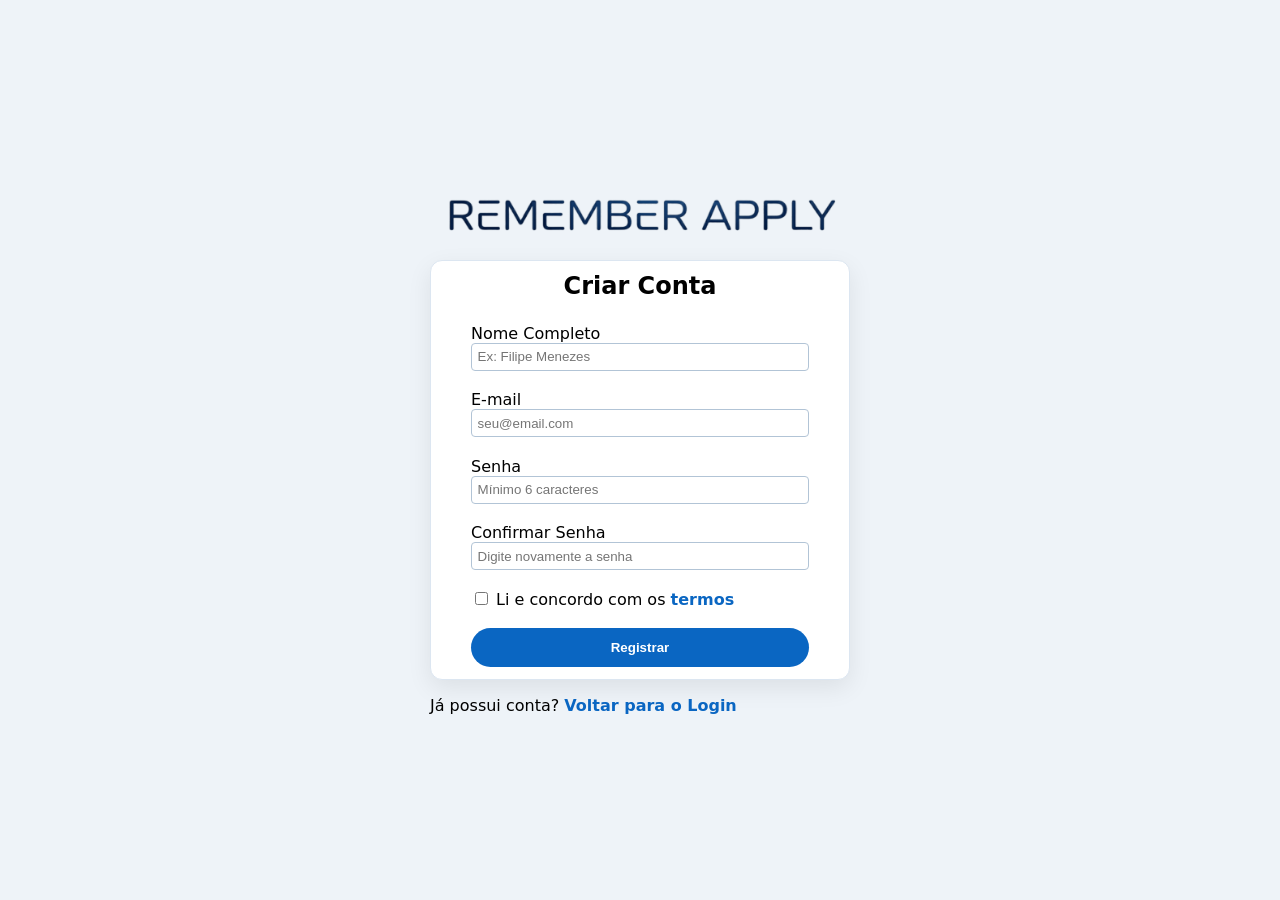
<file: organiza_emprego/wwwroot/cadastro.html>
﻿<!DOCTYPE html>
<html lang="pt-br">
<head>
    <meta charset="UTF-8">
    <meta name="viewport" content="width=device-width, initial-scale=1.0">
    <title>Criar Conta</title>
    <link rel="stylesheet" href="css/style.css">
</head>
<body>
    <section class="auth-container">
        <div class="auth-card">

            <div class="header-container">
                <img src="img/titulo.png" alt="Remember Apply" class="titulo-imagem">
            </div>

            <form id="form-cadastro">

                <h2>Criar Conta</h2>


                <div class="form-group">
                    <label for="cad-nome">Nome Completo</label>
                    <input type="text" id="cad-nome" required placeholder="Ex: Filipe Menezes">
                </div>
                <div class="form-group">
                    <label for="cad-email">E-mail</label>
                    <input type="email" id="cad-email" required placeholder="seu@email.com">
                </div>

                <div class="form-group">
                    <label for="cad-senha">Senha</label>
                    <input type="password" id="cad-senha" required placeholder="Mínimo 6 caracteres">
                </div>

                <div class="form-group">
                    <label for="cad-confirmar-senha">Confirmar Senha</label>
                    <input type="password" id="cad-confirmar-senha" required placeholder="Digite novamente a senha">
                </div>

                <div class="form-group lgpd-container">
                    <input type="checkbox" id="aceitar-termos" name="aceitar-termos">
                    <label for="aceitar-termos">
                        Li e concordo com os <a href="https://www.planalto.gov.br/ccivil_03/_ato2015-2018/2018/lei/l13709.htm" target="_blank" class="link-termos">termos</a>
                    </label>
                </div>



                <button type="submit" class="btn-primary">Registrar</button>


            </form>
            <!-- Mudança aqui: Link direto para voltar ao login.html -->
            <p class="auth-switch">Já possui conta? <a href="login.html">Voltar para o Login</a></p>
        </div>
    </section>

    <script src="js/cadastro.js"></script> 
</body>
</html>
</file>
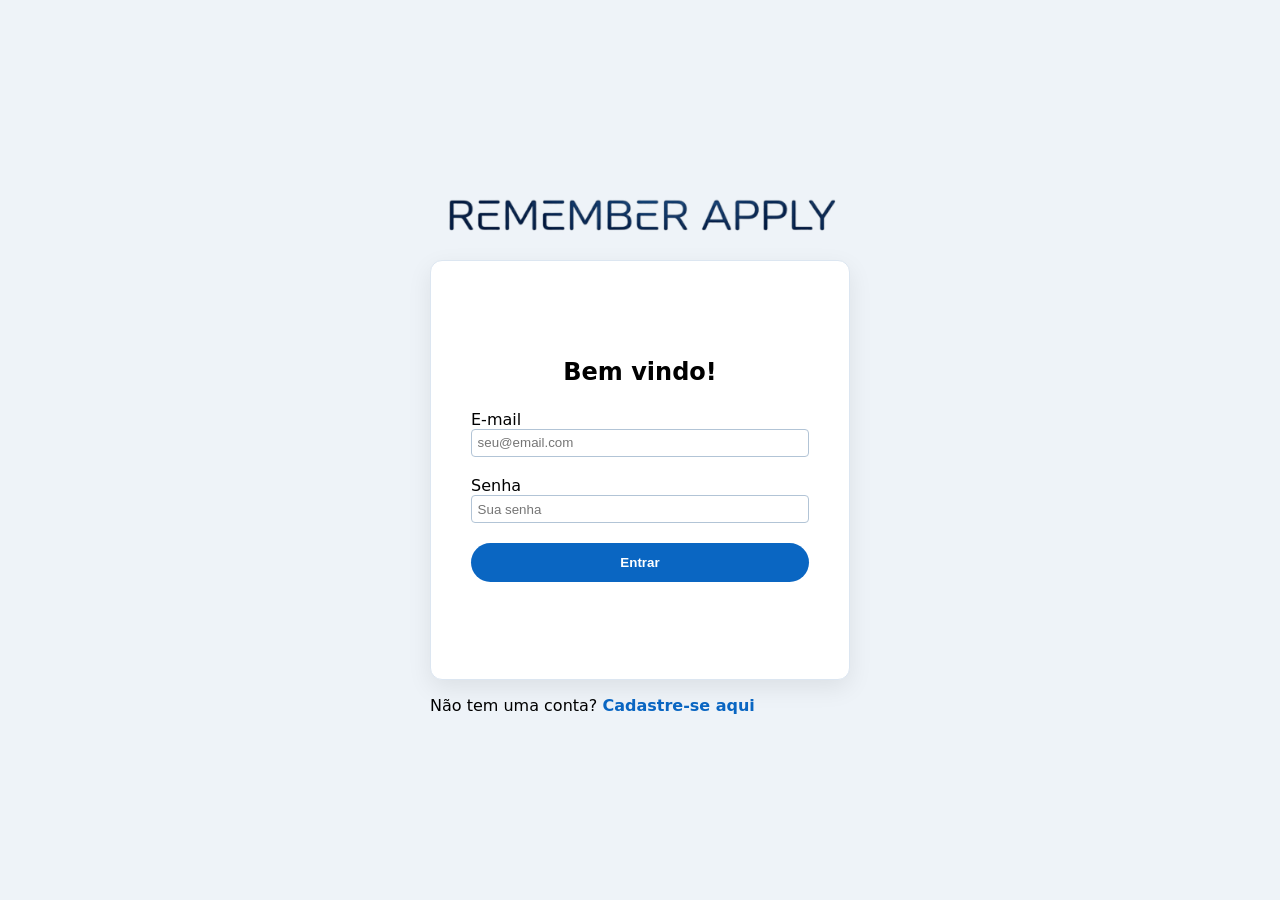
<file: organiza_emprego/wwwroot/login.html>
﻿<!DOCTYPE html>
<html lang="pt-br">
<head>
    <meta charset="UTF-8">
    <meta name="viewport" content="width=device-width, initial-scale=1.0">
    <title>Acessar Painel</title>
    <link rel="stylesheet" href="css/style.css">
</head>
<body>
    <section class="auth-container">
        <div class="auth-card">

            <div class="header-container">
                <img src="img/titulo.png" alt="Remember Apply" class="titulo-imagem">
            </div>
            
            <form id="form-login">
                <h2>Bem vindo!</h2>
                <div class="form-group">
                    <label for="login-email">E-mail</label>
                    <input type="email" id="login-email" required placeholder="seu@email.com">
                </div>
                <div class="form-group">
                    <label for="login-senha">Senha</label>
                    <input type="password" id="login-senha" required placeholder="Sua senha">
                </div>
                <button type="submit" class="btn-primary">Entrar</button>
            </form>
            <!-- Mudança aqui: Link direto para o outro arquivo HTML -->
            <p class="auth-switch">Não tem uma conta? <a href="cadastro.html">Cadastre-se aqui</a></p>
        </div>
    </section>

    <script src="js/login.js"></script>

</body>
</html>
</file>
<file: organiza_emprego/wwwroot/css/style.css>
﻿/* ==========================================================================
   📌 VARIÁVEIS DE DESIGN (Modern Tech Palette)
   ========================================================================== */
:root {
    --bg-system: #f8fafc; /* Fundo ultra limpo e levemente azulado (Slate 50) */
    --bg-card: #ffffff; /* Fundo dos cards e tabelas */
    --text-main: #0f172a; /* Texto principal escuro, mas não preto puro (Slate 900) */
    --text-muted: #64748b; /* Texto secundário/legendas (Slate 500) */
    --border-color: #e2e8f0; /* Linhas e bordas finas (Slate 200) */
    /* Cores de Ação e Status */
    --primary: #4f46e5; /* Roxo/Azul moderno (Indigo 600) */
    --primary-hover: #4338ca;
    --success: #10b981; /* Verde Esmeralda */
    --warning: #f59e0b; /* Amarelo Âmbar */
    --danger: #ef4444; /* Vermelho Coral */
    /* Efeitos */
    --radius-md: 12px; /* Arredondamento padrão moderno */
    --radius-sm: 6px;
    --shadow-sm: 0 1px 3px 0 rgb(0 0 0 / 0.05), 0 1px 2px -1px rgb(0 0 0 / 0.05);
    --shadow-md: 0 4px 6px -1px rgb(0 0 0 / 0.05), 0 2px 4px -2px rgb(0 0 0 / 0.05);
    --transition: all 0.2s ease-in-out;
}





.header-container {
    display: flex;
    justify-content: center; /* Centraliza a imagem horizontalmente */
    align-items: center;
    padding: 20px 0; /* Dá um espaçamento ao redor */
    width: 100%;
}

.titulo-imagem {
    max-width: 400px; /* Ajuste este valor conforme necessário para o tamanho ideal */
    height: auto; /* Mantém a proporção da imagem */
    display: block;
}









/* ==========================================================================
   🖼️ IMAGEM DE FUNDO GLOBAL (APLICADA A TODAS AS PÁGINAS)
   ========================================================================== */
body {
    /* 1. Caminho da imagem: ajuste o nome e a extensão do arquivo */
    background-image: url('https://img.freepik.com/premium-vector/grey-white-abstract-technology-background-hi-tech-digital-connect-high-technology-concept_262356-636.jpg?w=2000') !important;
    /* 2. Garante que a imagem cubra a tela inteira sem distorcer */
    background-size: cover !important;
    /* 3. Centraliza a imagem na tela */
    background-position: center !important;
    /* 4. Impede que a imagem fique se repetindo em telas grandes */
    background-repeat: no-repeat !important;
    /* 5. Deixa a imagem fixa no fundo enquanto você rola a página */
    background-attachment: fixed !important;
    /* 6. Mantém a estrutura flex/grid que usamos para centralizar os elementos */
    min-height: 100vh !important;
    margin: 0 !important;
    padding: 0 !important;
    box-sizing: border-box !important;
}








/* Container dos Cards de Métricas e Gráficos */
.dashboard-grid {
    display: grid;
    grid-template-columns: repeat(auto-fit, minmax(300px, 1fr));
    gap: 1.5rem;
    margin-bottom: 2rem;
}

/* O Card Moderno */
.dashboard-card {
    background-color: var(--bg-card);
    border: 1px solid var(--border-color);
    border-radius: var(--radius-md);
    box-shadow: var(--shadow-sm);
    padding: 1.5rem;
    transition: var(--transition);
}

    .dashboard-card:hover {
        box-shadow: var(--shadow-md);
        transform: translateY(-2px); /* Efeito sutil de flutuação */
    }

/* ==========================================================================
   🔍 ÁREA DE FILTROS & PESQUISA (Alinhamento Vertical)
   ========================================================================== */
.pesquisa_vagas {
    margin-bottom: 1.5rem;
}

.filter-group {
    display: flex;
    flex-direction: column; /* Força os elementos a ficarem um embaixo do outro */
    gap: 1.25rem; /* Espaçamento confortável entre as linhas */
    width: 100%;
}

    /* Configuração dos blocos que envolvem label + input nos filtros */
    .filter-group .field-wrapper {
        width: 100%;
    }

    .filter-group label {
        display: block;
        font-weight: 600;
        margin-bottom: 0.5rem;
        font-size: 0.9rem;
        color: var(--text-main);
    }

/* Padronização global dos Inputs de Filtro e Formulários */
.filter-input {
    width: 100%;
    padding: 0.625rem;
    border: 1px solid var(--border-color);
    border-radius: var(--radius-sm);
    box-sizing: border-box; /* Evita que o padding quebre a largura de 100% */
    font-family: inherit;
    font-size: 0.9rem;
    color: var(--text-main);
    background-color: var(--bg-card);
    transition: var(--transition);
}

    .filter-input:focus {
        outline: none;
        border-color: var(--primary);
        box-shadow: 0 0 0 3px rgba(79, 70, 229, 0.1);
    }

/* Container dos botões do filtro */
.filter-group .button-group {
    display: flex;
    gap: 0.5rem;
    margin-top: 0.5rem;
}

/* Classes utilitárias de botões do painel */
.btn-primary {
    background-color: var(--primary);
    color: white;
}

    .btn-primary:hover {
        background-color: var(--primary-hover);
    }

.btn-secondary {
    background-color: #64748b;
    color: white;
}

    .btn-secondary:hover {
        background-color: #475569;
    }

.filter-group .button-group button {
    padding: 0.625rem 1.5rem;
    font-size: 0.9rem;
    font-weight: 600;
    border: none;
    border-radius: var(--radius-sm);
    cursor: pointer;
    transition: var(--transition);
}

    .filter-group .button-group button:hover {
        filter: brightness(0.95);
    }

/* ==========================================================================
   📊 CORREÇÃO DE ALINHAMENTO E RESPONSIVIDADE (DASHBOARD)
   ========================================================================== */

/* 1. Garante que o card pai limite tudo o que está dentro dele */
.dashboard-card, #card-nova-candidatura {
    position: relative !important;
    display: flex !important;
    flex-direction: column !important;
    justify-content: flex-start !important;
    padding: 1.5rem !important; /* Espaçamento interno controlado */
    box-sizing: border-box !important;
    overflow: hidden !important; /* Corta qualquer coisa que tente vazar */
}

/* 2. Corrige o container do formulário para nunca estourar a largura */
#form-vaga {
    display: flex !important;
    flex-direction: column !important;
    gap: 0.75rem !important; /* Diminuído levemente para caber melhor na altura do card */
    width: 100% !important;
    max-width: 100% !important; /* 👈 Força o form a ficar preso dentro do card */
    box-sizing: border-box !important;
    margin: 0 !important;
    padding: 0 !important;
}

    /* 3. Ajusta os blocos de cada campo (Label + Input) */
    #form-vaga .form-group,
    #form-vaga .field-wrapper {
        width: 100% !important;
        max-width: 100% !important;
        display: flex !important;
        flex-direction: column !important;
        box-sizing: border-box !important;
    }

    /* 4. Força as caixas de digitação a ficarem perfeitas lá dentro */
    #form-vaga input,
    #form-vaga select,
    #form-vaga .filter-input {
        width: 100% !important;
        max-width: 100% !important;
        box-sizing: border-box !important; /* 👈 Essencial: faz o padding contar para dentro do espaço */
        padding: 0.6rem !important;
        border: 1px solid #b2c4d6 !important;
        border-radius: 4px !important;
    }

    /* 5. Alinha o Botão de Salvar Candidatura */
    #form-vaga button[type="submit"],
    #form-vaga .btn-success {
        width: 100% !important;
        max-width: 100% !important;
        box-sizing: border-box !important;
        padding: 0.7rem !important;
        margin-top: 0.5rem !important;
        border-radius: 9999px !important; /* Estilo pílula do LinkedIn */
        background-color: #0a66c2 !important; /* Azul LinkedIn */
        color: white !important;
        font-weight: 600 !important;
        border: none !important;
        cursor: pointer !important;
    }

        #form-vaga button[type="submit"]:hover {
            background-color: #004182 !important;
        }

/* ==========================================================================
   📊 TABELA ULTRA CLEAN
   ========================================================================== */
.table-container {
    background-color: var(--bg-card);
    border: 1px solid var(--border-color);
    border-radius: var(--radius-md);
    box-shadow: var(--shadow-sm);
    overflow: hidden; /* Garante que os cantos arredondados funcionem na tabela */
    margin-top: 1.5rem;
}

.modern-table {
    border-collapse: collapse;
    width: 100%;
    text-align: left;
    font-size: 0.95rem;
}

    .modern-table th {
        background-color: #f8fafc;
        color: var(--text-muted);
        font-weight: 600;
        text-transform: uppercase;
        font-size: 0.75rem;
        letter-spacing: 0.05em;
        padding: 1rem 1.5rem;
        border-bottom: 1px solid var(--border-color);
    }

    .modern-table td {
        padding: 1.25rem 1.5rem;
        border-bottom: 1px solid var(--border-color);
        color: var(--text-main);
    }

    /* Efeito de linha ao passar o mouse */
    .modern-table tbody tr:hover {
        background-color: #f1f5f9;
    }

    /* Última linha sem borda inferior */
    .modern-table tbody tr:last-child td {
        border-bottom: none;
    }

/* ==========================================================================
   🏷️ BADGES DE STATUS (Estilo Pilha/Pill Moderno)
   ========================================================================== */
.status-badge {
    display: inline-flex;
    align-items: center;
    gap: 0.35rem;
    padding: 0.35rem 0.75rem;
    border-radius: 9999px; /* Formato de pílula completa */
    font-size: 0.8rem;
    font-weight: 600;
    letter-spacing: 0.02em;
    transition: var(--transition);
}

/* Botão de Logout */
.btn-danger {
    background-color: transparent;
    color: var(--danger);
    border: 1px solid transparent;
    padding: 0.5rem 1rem;
    border-radius: var(--radius-sm);
    font-weight: 500;
    cursor: pointer;
    transition: var(--transition);
}

    .btn-danger:hover {
        background-color: #fef2f2; /* Fundo vermelho bem clarinho */
        border-color: rgba(239, 68, 68, 0.2);
    }


/* ==========================================================================
   🔑 ATUALIZAÇÃO VISUAL SEGURA (LOGIN & CADASTRO)
   ========================================================================== */

/* Muda o fundo da tela inteira para o Ciano Claro do LinkedIn */
body {
    background-color: #eef3f8 !important;
    font-family: 'Inter', system-ui, -apple-system, sans-serif;
}

/* Estiliza o formulário ou o card central que você já usa */
form, .card, .login-container {
    background-color: #ffffff !important;
    border: 1px solid #dce6f1 !important;
    border-radius: 10px !important;
    box-shadow: 0 4px 12px rgba(0,0,0,0.08) !important;
    padding: 2.5rem 2rem !important;
}

/* Estiliza os títulos das páginas para o Azul do LinkedIn */
h2, h1, .auth-title {
    color: black;
    font-weight: 700 !important;
    text-align: center !important;
    margin-bottom: 1.5rem !important;

}

/* Estiliza os campos de texto (Inputs) sem mudar os IDs */
input[type="email"],
input[type="password"],
input[type="text"],
.filter-input {
    width: 100% !important;
    padding: 0.35rem !important;
    border: 1px solid #b2c4d6 !important;
    border-radius: 4px !important;
    box-sizing: border-box !important;
    transition: all 0.2s ease-in-out !important;
}

/* Efeito de clique azul nos inputs */
input:focus {
    outline: none !important;
    border-color: #0a66c2 !important;
    box-shadow: 0 0 0 2px rgba(10, 102, 194, 0.25) !important;
}

/* Transforma o botão principal no estilo arredondado do LinkedIn */
button[type="submit"], .btn-primary {
    width: 100% !important;
    padding: 0.75rem !important;
    background-color: #0a66c2 !important;
    color: white !important;
    border: none !important;
    border-radius: 9999px !important; /* Formato pílula corporativo */
    font-weight: 600 !important;
    cursor: pointer !important;
    transition: all 0.2s !important;
}

    button[type="submit"]:hover, .btn-primary:hover {
        background-color: #004182 !important;
    }

/* Ajusta as cores dos links (Esqueceu a senha / Cadastre-se) */
a {
    color: #0a66c2 !important;
    text-decoration: none !important;
    font-weight: 600 !important;
}

    a:hover {
        text-decoration: underline !important;
    }


/* ==========================================================================
   🎯 CENTRALIZAÇÃO PERFEITA E FORMATO QUADRADO
   ========================================================================== */

/* 1. Prepara o fundo da tela inteira para centralizar o que estiver dentro */
body {
    background-color: #eef3f8 !important; /* Ciano claro LinkedIn */
    margin: 0 !important;
    padding: 0 !important;
    display: flex !important;
    justify-content: center !important; /* Centraliza na horizontal */
    align-items: center !important;    /* Centraliza na vertical */
    min-height: 100vh !important;       /* Garante que o fundo ocupe toda a altura da tela */
    box-sizing: border-box !important;
}

/* 2. Transforma o contêiner/formulário em um Quadrado Perfeito */
form, .card, .login-container {
    background-color: #ffffff !important;
    border: 1px solid #dce6f1 !important;
    border-radius: 12px !important; /* Cantos elegantemente arredondados */
    box-shadow: 0 8px 24px rgba(0, 0, 0, 0.08) !important; /* Sombra mais suave e moderna */
    
    /* Força o elemento a ser um quadrado (Largura e Altura idênticas) */
    width: 420px !important;
    height: 420px !important;
    
    /* Distribui os elementos verticalmente de forma simétrica lá dentro */
    display: flex !important;
    flex-direction: column !important;
    justify-content: center !important; 
    
    padding: 2.5rem !important;
    box-sizing: border-box !important; /* Garante que o padding não quebre o tamanho do quadrado */
}

/* 3. Ajuste fino de espaçamento nos elementos internos */
form h2, .card h2, .login-container h2 {
    margin-top: 0 !important;
    margin-bottom: 1.5rem !important;
}

/* Garante que as linhas de entrada de dados fiquem bem distribuídas */
.form-group, .input-group {
    margin-bottom: 1.2rem !important;
    width: 100% !important;
}


/* ==========================================================================
   🧼 REMOÇÃO DA BORDA INTERNA DO FORMULÁRIO
   ========================================================================== */

/* Remove o fundo branco, a borda cinza e qualquer sombra do contêiner interno */
#form-vaga,
#form-vaga fieldset,
#form-vaga .form-container-interno {
    background: transparent !important;
    background-color: transparent !important;
    border: none !important;
    box-shadow: none !important;
    padding: 0 !important;
    margin: 0 !important;
}

/* Ajusta o espaçamento do título para não ficar colado nos campos agora que a borda sumiu */
.dashboard-card h2, #card-nova-candidatura h2 {
    margin-bottom: 1.5rem !important;
}




/* ==========================================================================
   🔒 FIXAÇÃO ABSOLUTA DO LAYOUT SUPERIOR (ANTI-MOVIMENTAÇÃO)
   ========================================================================== */

/* 1. Força a linha de cima a ter sempre 3 colunas de tamanhos idênticos */
.linha-superior,
.dashboard-grid,
#container-cards-superiores {
    display: grid !important;
    grid-template-columns: repeat(3, 1fr) !important; /* 👈 3 colunas iguais cravadas, sem mexer */
    gap: 1.5rem !important;
    width: 100% !important;
    max-width: 1200px !important; /* Mantém o limite da foto */
    margin: 0 auto 2rem auto !important; /* Espaço para a seção de filtros de baixo */
    box-sizing: border-box !important;
}

/* 2. Garante que os cards mantenham exatamente o mesmo tamanho e comportamento visual */
#card-nova-candidatura,
.dashboard-card,
#card-grafico-status,
#card-grafico-volume {
    background-color: #ffffff !important;
    border: 1px solid #dce6f1 !important;
    border-radius: 12px !important;
    box-shadow: 0 4px 12px rgba(0, 0, 0, 0.05) !important;
    padding: 1.5rem !important;
    box-sizing: border-box !important;
    /* Impede que o card estique ou encolha sozinho */
    display: flex !important;
    flex-direction: column !important;
    justify-content: flex-start !important;
    min-height: 480px !important; /* Altura fixa para todos ficarem alinhados por baixo */
}

/* 3. Isola completamente a área de filtros e tabelas para não empurrar o topo */
.secao-filtros,
.area-tabela,
#container-filtros-baixo {
    width: 100% !important;
    max-width: 1200px !important;
    margin: 0 auto !important;
    box-sizing: border-box !important;
    clear: both !important; /* Garante que os filtros fiquem abaixo da linha dos cards */
}

/* 4. Trava o tamanho dos gráficos para não recalcularem largura sozinhos */
.chart-container, canvas {
    width: 100% !important;
    height: 100% !important;
    max-height: 320px !important;
    box-sizing: border-box !important;
}
</file>
